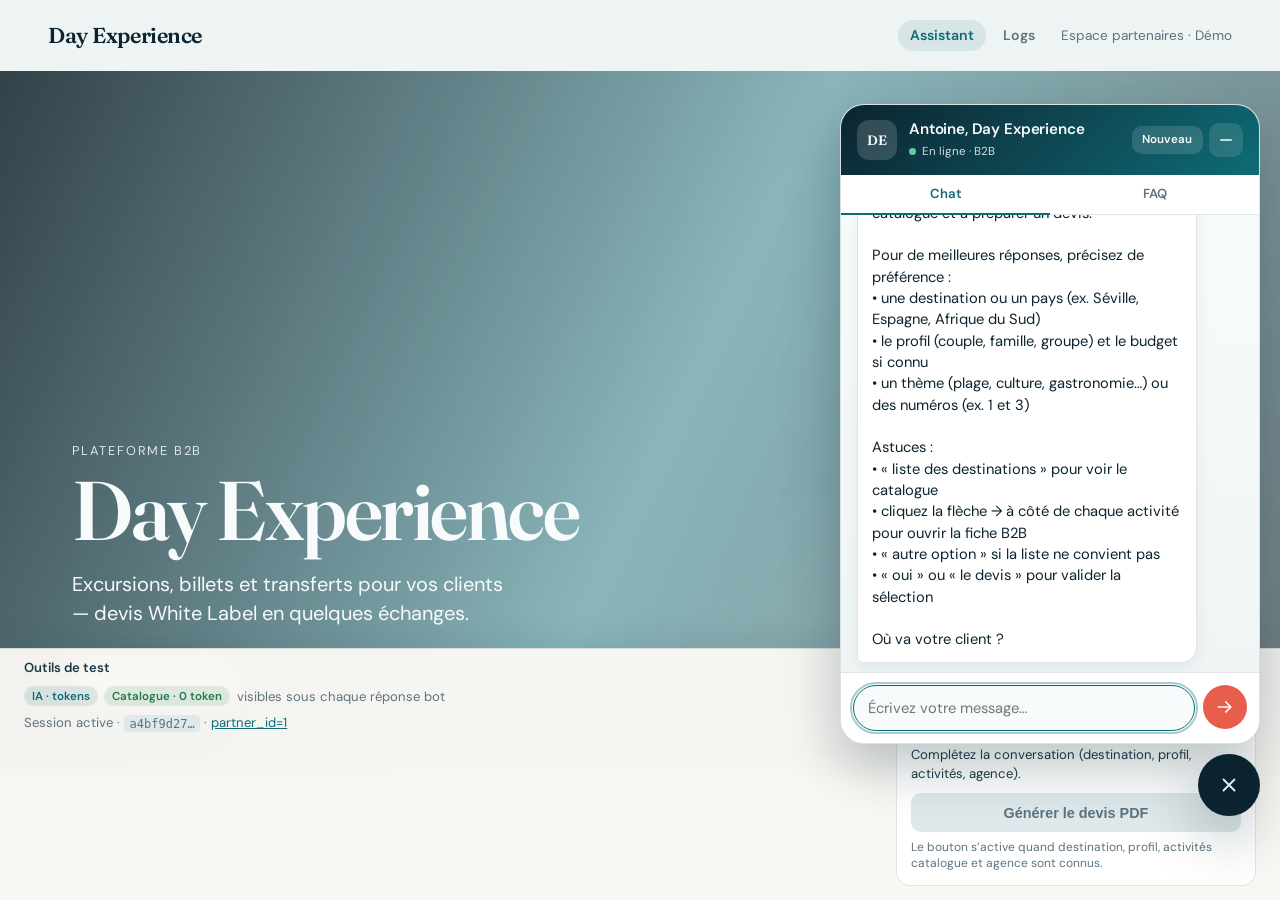
<file: frontend/index.html>
<!DOCTYPE html>
<html lang="fr">
<head>
  <meta charset="UTF-8" />
  <meta name="viewport" content="width=device-width, initial-scale=1.0" />
  <title>Day Experience — Assistant B2B</title>
  <link rel="preconnect" href="https://fonts.googleapis.com" />
  <link rel="preconnect" href="https://fonts.gstatic.com" crossorigin />
  <link href="https://fonts.googleapis.com/css2?family=DM+Sans:ital,opsz,wght@0,9..40,400;0,9..40,500;0,9..40,600;0,9..40,700;1,9..40,400&family=Fraunces:opsz,wght@9..144,500;9..144,600;9..144,700&display=swap" rel="stylesheet" />
  <link rel="stylesheet" href="styles.css" />
</head>
<body>
  <div class="site">
    <nav class="site-nav">
      <a class="brand" href="/">Day Experience</a>
      <div class="nav-links">
        <a href="/" class="nav-link is-active">Assistant</a>
        <a href="/logs" class="nav-link">Logs</a>
        <span class="nav-meta">Espace partenaires · Démo</span>
      </div>
    </nav>

    <section class="hero">
      <div class="hero-media" aria-hidden="true"></div>
      <div class="hero-copy">
        <p class="hero-kicker">Plateforme B2B</p>
        <h1 class="hero-title">Day Experience</h1>
        <p class="hero-lead">
          Excursions, billets et transferts pour vos clients — devis White Label en quelques échanges.
        </p>
        <div class="hero-actions">
          <button type="button" id="hero-open-chat" class="hero-cta">
            Ouvrir l’assistant
          </button>
          <a href="/logs" class="hero-secondary">Voir les logs ops →</a>
        </div>
      </div>
    </section>

    <section class="site-strip" aria-hidden="true">
      <p>Plus de 20&nbsp;000 activités · Destinations mondiales · Tarifs nets agence</p>
    </section>
  </div>

  <button
    type="button"
    id="chat-launcher"
    class="chat-launcher"
    aria-label="Ouvrir l’assistant Day Experience"
    aria-expanded="false"
    aria-controls="chat-widget"
  >
    <span class="launcher-icon launcher-icon-open" aria-hidden="true">
      <svg width="28" height="28" viewBox="0 0 24 24" fill="none">
        <path d="M4 6.5A2.5 2.5 0 0 1 6.5 4h11A2.5 2.5 0 0 1 20 6.5v7a2.5 2.5 0 0 1-2.5 2.5H12l-4 3.5V16H6.5A2.5 2.5 0 0 1 4 13.5v-7Z" stroke="currentColor" stroke-width="1.7" stroke-linejoin="round"/>
        <circle cx="9" cy="10" r="1" fill="currentColor"/>
        <circle cx="12" cy="10" r="1" fill="currentColor"/>
        <circle cx="15" cy="10" r="1" fill="currentColor"/>
      </svg>
    </span>
    <span class="launcher-icon launcher-icon-close" aria-hidden="true">
      <svg width="22" height="22" viewBox="0 0 24 24" fill="none">
        <path d="M6 6l12 12M18 6L6 18" stroke="currentColor" stroke-width="2" stroke-linecap="round"/>
      </svg>
    </span>
  </button>

  <aside
    id="chat-widget"
    class="chat-widget"
    role="dialog"
    aria-label="Assistant Day Experience"
    aria-hidden="true"
  >
    <header class="widget-header">
      <div class="widget-identity">
        <span class="widget-avatar" aria-hidden="true">DE</span>
        <div>
          <strong class="widget-title">Antoine, Day Experience</strong>
          <span class="widget-status"><span class="status-dot"></span> En ligne · B2B</span>
        </div>
      </div>
      <div class="widget-header-actions">
        <button type="button" id="chat-new-session" class="widget-new" aria-label="Nouvelle conversation">
          Nouveau
        </button>
        <button type="button" id="chat-minimize" class="widget-minimize" aria-label="Réduire le chat">
          <svg width="18" height="18" viewBox="0 0 24 24" fill="none" aria-hidden="true">
            <path d="M5 12h14" stroke="currentColor" stroke-width="2" stroke-linecap="round"/>
          </svg>
        </button>
      </div>
    </header>

    <nav class="widget-tabs" role="tablist" aria-label="Assistant">
      <button
        type="button"
        class="widget-tab is-active"
        role="tab"
        id="tab-chat"
        aria-selected="true"
        aria-controls="panel-chat"
        data-tab="chat"
      >
        Chat
      </button>
      <button
        type="button"
        class="widget-tab"
        role="tab"
        id="tab-faq"
        aria-selected="false"
        aria-controls="panel-faq"
        data-tab="faq"
      >
        FAQ
      </button>
    </nav>

    <div id="panel-chat" class="widget-panel is-active" role="tabpanel" aria-labelledby="tab-chat">
      <section id="chat" class="chat" aria-live="polite">
        <div class="message bot">
          <div class="message-body">Bonjour !

Je vous aide à trouver des activités catalogue et à préparer un devis.

Pour de meilleures réponses, précisez de préférence :
• une destination ou un pays (ex. Séville, Espagne, Afrique du Sud)
• le profil (couple, famille, groupe) et le budget si connu
• un thème (plage, culture, gastronomie…) ou des numéros (ex. 1 et 3)

Astuces :
• « liste des destinations » pour voir le catalogue
• cliquez la flèche → à côté de chaque activité pour ouvrir la fiche B2B
• « autre option » si la liste ne convient pas
• « oui » ou « le devis » pour valider la sélection

Où va votre client ?</div>
        </div>
      </section>

      <form id="chat-form" class="chat-form">
        <input
          id="message-input"
          type="text"
          placeholder="Écrivez votre message…"
          autocomplete="off"
          required
        />
        <button type="submit" aria-label="Envoyer">
          <svg width="20" height="20" viewBox="0 0 24 24" fill="none" aria-hidden="true">
            <path d="M4 12h14M13 6l6 6-6 6" stroke="currentColor" stroke-width="2" stroke-linecap="round" stroke-linejoin="round"/>
          </svg>
        </button>
      </form>
    </div>

    <div id="panel-faq" class="widget-panel" role="tabpanel" aria-labelledby="tab-faq" hidden>
      <div class="faq-toolbar">
        <label class="faq-search-label" for="faq-search">Rechercher</label>
        <input
          id="faq-search"
          type="search"
          class="faq-search"
          placeholder="Ex. commission, annulation…"
          autocomplete="off"
        />
      </div>
      <div id="faq-list" class="faq-list" aria-live="polite"></div>
      <p id="faq-empty" class="faq-empty" hidden>Aucun résultat pour cette recherche.</p>
    </div>
  </aside>

  <aside class="dev-dock" aria-label="Outils de test">
    <button type="button" id="dock-toggle" class="dock-toggle" aria-expanded="true">
      <span>Outils de test</span>
      <span class="dock-chevron" aria-hidden="true">▾</span>
    </button>
    <div id="dock-body" class="dock-body">
      <div class="dock-meta">
        <p class="dock-legend">
          <span class="pill pill-llm">IA · tokens</span>
          <span class="pill pill-local">Catalogue · 0 token</span>
          visibles sous chaque réponse bot
        </p>
        <p class="dock-session">
          Session active ·
          <code id="session-display">—</code>
          ·
          <a id="partner-link" href="?partner_id=1">partner_id=1</a>
        </p>
      </div>

      <section id="quote-panel" class="quote-panel">
        <h2 class="quote-heading">Devis manager</h2>
        <div id="quote-summary" class="quote-summary">
          Complétez la conversation (destination, profil, activités, agence).
        </div>
        <button type="button" id="quote-generate-btn" class="quote-generate-btn" disabled>
          Générer le devis PDF
        </button>
        <p id="quote-hint" class="quote-hint">
          Le bouton s’active quand destination, profil, activités catalogue et agence sont connus.
        </p>
      </section>
    </div>
  </aside>

  <script src="app.js"></script>
</body>
</html>
</file>
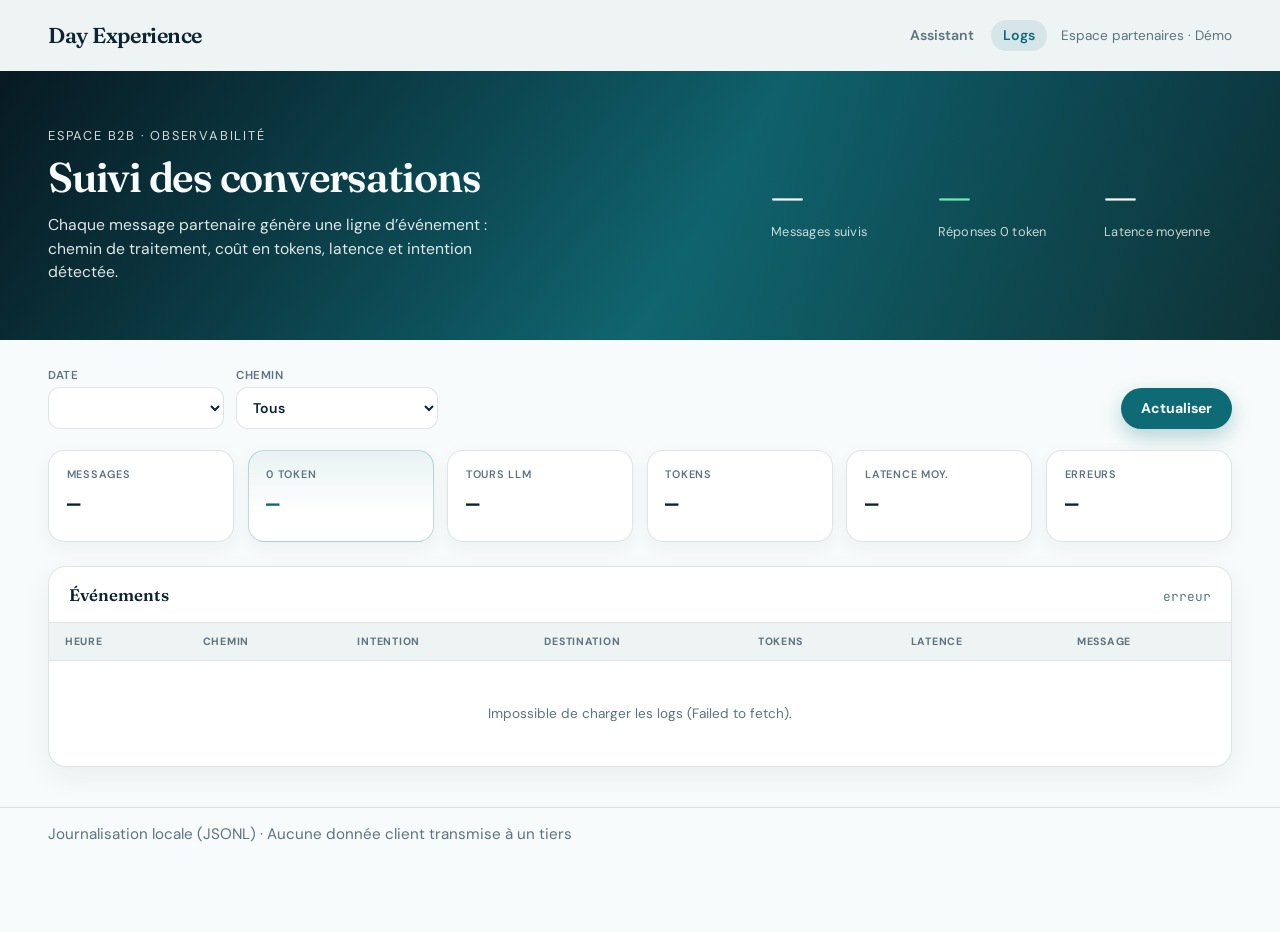
<file: frontend/logs.html>
<!DOCTYPE html>
<html lang="fr">
<head>
  <meta charset="UTF-8" />
  <meta name="viewport" content="width=device-width, initial-scale=1.0" />
  <title>Logs — Day Experience</title>
  <link rel="preconnect" href="https://fonts.googleapis.com" />
  <link rel="preconnect" href="https://fonts.gstatic.com" crossorigin />
  <link href="https://fonts.googleapis.com/css2?family=DM+Sans:ital,opsz,wght@0,9..40,400;0,9..40,500;0,9..40,600;0,9..40,700;1,9..40,400&family=Fraunces:opsz,wght@9..144,500;9..144,600;9..144,700&family=JetBrains+Mono:wght@400;500;600&display=swap" rel="stylesheet" />
  <link rel="stylesheet" href="styles.css" />
  <link rel="stylesheet" href="logs.css" />
</head>
<body class="logs-body">
  <div class="site">
    <nav class="site-nav">
      <a class="brand" href="/">Day Experience</a>
      <div class="nav-links">
        <a href="/" class="nav-link">Assistant</a>
        <a href="/logs" class="nav-link is-active">Logs</a>
        <span class="nav-meta">Espace partenaires · Démo</span>
      </div>
    </nav>

    <section class="ops-hero">
      <div class="ops-hero-copy">
        <p class="hero-kicker">Espace B2B · Observabilité</p>
        <h1 class="ops-title">Suivi des conversations</h1>
        <p class="ops-lead">
          Chaque message partenaire génère une ligne d’événement : chemin de traitement,
          coût en tokens, latence et intention détectée.
        </p>
      </div>
      <div class="ops-stats" aria-hidden="true">
        <div class="ops-stat">
          <strong id="stat-total">—</strong>
          <span>Messages suivis</span>
        </div>
        <div class="ops-stat ops-stat-accent">
          <strong id="stat-zero-pct">—</strong>
          <span>Réponses 0 token</span>
        </div>
        <div class="ops-stat">
          <strong id="stat-latency">—</strong>
          <span>Latence moyenne</span>
        </div>
      </div>
    </section>

    <section class="ops-panel">
      <div class="ops-controls">
        <div class="ops-controls-left">
          <label>
            <span>Date</span>
            <select id="date-select"></select>
          </label>
          <label>
            <span>Chemin</span>
            <select id="path-filter">
              <option value="">Tous</option>
              <option value="deterministic">Déterministe (0 token)</option>
              <option value="nlu">NLU</option>
              <option value="dialog">Dialogue</option>
              <option value="nlu+dialog">NLU + Dialogue</option>
            </select>
          </label>
        </div>
        <button type="button" id="refresh-btn" class="btn-refresh">Actualiser</button>
      </div>

      <div class="kpi-grid" id="kpi-grid" aria-live="polite">
        <article class="kpi">
          <span class="kpi-label">Messages</span>
          <strong id="kpi-total">—</strong>
        </article>
        <article class="kpi kpi-zero">
          <span class="kpi-label">0 token</span>
          <strong id="kpi-zero">—</strong>
        </article>
        <article class="kpi">
          <span class="kpi-label">Tours LLM</span>
          <strong id="kpi-llm">—</strong>
        </article>
        <article class="kpi">
          <span class="kpi-label">Tokens</span>
          <strong id="kpi-tokens">—</strong>
        </article>
        <article class="kpi">
          <span class="kpi-label">Latence moy.</span>
          <strong id="kpi-latency">—</strong>
        </article>
        <article class="kpi">
          <span class="kpi-label">Erreurs</span>
          <strong id="kpi-errors">—</strong>
        </article>
      </div>

      <div class="table-wrap">
        <div class="table-head">
          <h2>Événements</h2>
          <span id="table-meta" class="table-meta">—</span>
        </div>
        <div class="table-scroll">
          <table>
            <thead>
              <tr>
                <th>Heure</th>
                <th>Chemin</th>
                <th>Intention</th>
                <th>Destination</th>
                <th>Tokens</th>
                <th>Latence</th>
                <th>Message</th>
              </tr>
            </thead>
            <tbody id="logs-tbody">
              <tr class="empty-row"><td colspan="7">Chargement…</td></tr>
            </tbody>
          </table>
        </div>
      </div>
    </section>

    <section class="site-strip" aria-hidden="true">
      <p>Journalisation locale (JSONL) · Aucune donnée client transmise à un tiers</p>
    </section>
  </div>
  <script src="logs.js"></script>
</body>
</html>
</file>
<file: frontend/styles.css>
:root {
  --ink: #0c2430;
  --ink-soft: #1a3a48;
  --sand: #eef3f4;
  --sand-deep: #dfe8ea;
  --foam: #f7fbfb;
  --sea: #0e6b75;
  --sea-bright: #128a96;
  --coral: #e85d4c;
  --coral-deep: #d44938;
  --mist: #5c7380;
  --line: rgba(12, 36, 48, 0.12);
  --shadow: 0 22px 56px rgba(12, 36, 48, 0.28);
  --radius-lg: 24px;
  --font-display: "Fraunces", Georgia, serif;
  --font-body: "DM Sans", sans-serif;
  --widget-w: min(420px, calc(100vw - 1.5rem));
  --widget-h: min(640px, calc(100vh - 7rem));
  --dock-h: auto;
}

* {
  box-sizing: border-box;
}

html,
body {
  margin: 0;
  min-height: 100%;
}

body {
  font-family: var(--font-body);
  color: var(--ink);
  background: var(--sand);
  overflow-x: hidden;
}

/* ——— Site backdrop ——— */
.site {
  min-height: 100vh;
  display: flex;
  flex-direction: column;
}

.site-nav {
  display: flex;
  align-items: center;
  justify-content: space-between;
  gap: 1rem;
  padding: 1.25rem clamp(1.25rem, 4vw, 3rem);
  position: relative;
  z-index: 2;
}

.brand {
  font-family: var(--font-display);
  font-size: 1.35rem;
  font-weight: 600;
  letter-spacing: -0.02em;
  color: inherit;
  text-decoration: none;
}

.nav-links {
  display: flex;
  align-items: center;
  gap: 0.35rem;
  flex-wrap: wrap;
  justify-content: flex-end;
}

.nav-link {
  font-size: 0.88rem;
  font-weight: 600;
  color: var(--mist);
  text-decoration: none;
  padding: 0.4rem 0.75rem;
  border-radius: 999px;
  transition: color 0.15s ease, background 0.15s ease;
}

.nav-link:hover {
  color: var(--ink);
  background: rgba(12, 36, 48, 0.05);
}

.nav-link.is-active {
  color: var(--sea);
  background: rgba(14, 107, 117, 0.1);
}

.nav-meta {
  font-size: 0.85rem;
  color: var(--mist);
  margin-left: 0.5rem;
}

.hero {
  flex: 1;
  position: relative;
  display: grid;
  align-items: end;
  min-height: 78vh;
  padding: clamp(2rem, 6vw, 4.5rem);
  color: var(--foam);
  overflow: hidden;
  animation: hero-in 0.9s ease-out both;
}

.hero-media {
  position: absolute;
  inset: 0;
  background:
    linear-gradient(115deg, rgba(7, 24, 32, 0.82) 0%, rgba(14, 107, 117, 0.45) 52%, rgba(7, 24, 32, 0.55) 100%),
    url("https://images.unsplash.com/photo-1488646953014-85cb44e25828?auto=format&fit=crop&w=1920&q=80")
      center / cover no-repeat;
  transform: scale(1.02);
  animation: hero-zoom 18s ease-in-out infinite alternate;
}

.hero-media::after {
  content: "";
  position: absolute;
  inset: auto -10% -30% 40%;
  height: 70%;
  background: radial-gradient(circle, rgba(250, 248, 244, 0.14), transparent 65%);
  pointer-events: none;
  animation: drift 12s ease-in-out infinite alternate;
}

.hero-copy {
  position: relative;
  z-index: 1;
  max-width: 36rem;
}

.hero-kicker {
  margin: 0 0 0.75rem;
  font-size: 0.8rem;
  letter-spacing: 0.14em;
  text-transform: uppercase;
  opacity: 0.85;
}

.hero-title {
  margin: 0;
  font-family: var(--font-display);
  font-size: clamp(2.8rem, 8vw, 5.2rem);
  font-weight: 600;
  letter-spacing: -0.03em;
  line-height: 0.95;
  animation: rise 0.85s 0.1s ease-out both;
}

.hero-lead {
  margin: 1.25rem 0 0;
  font-size: clamp(1.05rem, 2.2vw, 1.25rem);
  line-height: 1.45;
  max-width: 28rem;
  opacity: 0.92;
  animation: rise 0.85s 0.22s ease-out both;
}

.hero-actions {
  display: flex;
  flex-wrap: wrap;
  align-items: center;
  gap: 1rem;
  margin-top: 1.75rem;
  animation: rise 0.85s 0.35s ease-out both;
}

.hero-cta {
  border: none;
  border-radius: 999px;
  padding: 0.85rem 1.35rem;
  background: var(--foam);
  color: var(--ink);
  font: inherit;
  font-size: 0.95rem;
  font-weight: 700;
  cursor: pointer;
  box-shadow: 0 10px 28px rgba(0, 0, 0, 0.22);
  transition: transform 0.18s ease, box-shadow 0.18s ease;
}

.hero-cta:hover {
  transform: translateY(-2px);
  box-shadow: 0 14px 34px rgba(0, 0, 0, 0.28);
}

.hero-secondary {
  color: rgba(247, 251, 251, 0.88);
  font-size: 0.92rem;
  font-weight: 600;
  text-decoration: none;
  border-bottom: 1px solid rgba(247, 251, 251, 0.35);
  padding-bottom: 0.1rem;
}

.hero-secondary:hover {
  color: #fff;
  border-bottom-color: #fff;
}

.site-strip {
  padding: 1rem clamp(1.25rem, 4vw, 3rem) 5.5rem;
  background: var(--foam);
  border-top: 1px solid var(--line);
}

.site-strip p {
  margin: 0;
  color: var(--mist);
  font-size: 0.95rem;
}

@keyframes hero-in {
  from { opacity: 0.6; }
  to { opacity: 1; }
}

@keyframes hero-zoom {
  from { transform: scale(1.02); }
  to { transform: scale(1.08); }
}

@keyframes rise {
  from { opacity: 0; transform: translateY(14px); }
  to { opacity: 1; transform: translateY(0); }
}

@keyframes drift {
  from { transform: translate3d(0, 0, 0); }
  to { transform: translate3d(-4%, 6%, 0); }
}

@keyframes widget-in {
  from { opacity: 0; transform: translateY(16px) scale(0.96); }
  to { opacity: 1; transform: translateY(0) scale(1); }
}

@keyframes pulse-dot {
  0%, 100% { opacity: 1; transform: scale(1); }
  50% { opacity: 0.55; transform: scale(0.85); }
}

@keyframes launcher-pulse {
  0%, 100% { box-shadow: var(--shadow), 0 0 0 0 rgba(14, 107, 117, 0.35); }
  50% { box-shadow: var(--shadow), 0 0 0 12px rgba(14, 107, 117, 0); }
}

@keyframes typing-bounce {
  0%, 80%, 100% { transform: translateY(0); opacity: 0.45; }
  40% { transform: translateY(-3px); opacity: 1; }
}

/* ——— Launcher ——— */
.chat-launcher {
  position: fixed;
  right: 1.25rem;
  bottom: 5.25rem;
  z-index: 40;
  width: 62px;
  height: 62px;
  border: none;
  border-radius: 999px;
  background: var(--sea);
  color: var(--foam);
  box-shadow: var(--shadow);
  cursor: pointer;
  display: grid;
  place-items: center;
  transition: transform 0.2s ease, background 0.2s ease, box-shadow 0.2s ease;
  animation: launcher-pulse 2.4s ease-out infinite;
}

.chat-launcher:hover {
  background: var(--sea-bright);
  transform: translateY(-2px) scale(1.03);
  animation: none;
}

.chat-launcher:focus-visible {
  outline: 3px solid var(--coral);
  outline-offset: 3px;
}

.chat-launcher.is-open {
  background: var(--ink);
  animation: none;
}

.launcher-icon {
  display: grid;
  place-items: center;
  transition: opacity 0.2s ease, transform 0.2s ease;
}

.launcher-icon-close {
  position: absolute;
  opacity: 0;
  transform: rotate(-45deg) scale(0.8);
}

.chat-launcher.is-open .launcher-icon-open {
  opacity: 0;
  transform: rotate(45deg) scale(0.8);
}

.chat-launcher.is-open .launcher-icon-close {
  opacity: 1;
  transform: rotate(0) scale(1);
}

/* ——— Chat widget ——— */
.chat-widget {
  position: fixed;
  right: 1.25rem;
  bottom: calc(5.25rem + 72px);
  z-index: 50;
  width: var(--widget-w);
  height: var(--widget-h);
  max-height: var(--widget-h);
  display: flex;
  flex-direction: column;
  background: var(--foam);
  border-radius: var(--radius-lg);
  box-shadow: var(--shadow);
  border: 1px solid var(--line);
  overflow: hidden;
  opacity: 0;
  pointer-events: none;
  transform: translateY(16px) scale(0.96);
  transform-origin: bottom right;
}

.chat-widget.is-open {
  opacity: 1;
  pointer-events: auto;
  animation: widget-in 0.28s cubic-bezier(0.22, 1, 0.36, 1) both;
}

.widget-header {
  display: flex;
  align-items: center;
  justify-content: space-between;
  gap: 0.75rem;
  padding: 0.9rem 1rem;
  background: linear-gradient(135deg, var(--ink) 0%, var(--sea) 100%);
  color: var(--foam);
}

.widget-identity {
  display: flex;
  align-items: center;
  gap: 0.75rem;
  min-width: 0;
}

.widget-avatar {
  flex-shrink: 0;
  width: 40px;
  height: 40px;
  border-radius: 12px;
  display: grid;
  place-items: center;
  background: rgba(250, 248, 244, 0.16);
  font-family: var(--font-display);
  font-size: 0.85rem;
  font-weight: 600;
}

.widget-title {
  display: block;
  font-size: 0.95rem;
  font-weight: 600;
  letter-spacing: -0.01em;
}

.widget-status {
  display: inline-flex;
  align-items: center;
  gap: 0.35rem;
  font-size: 0.72rem;
  opacity: 0.85;
}

.status-dot {
  width: 7px;
  height: 7px;
  border-radius: 50%;
  background: #6ee7b7;
  animation: pulse-dot 2s ease-in-out infinite;
}

.widget-header-actions {
  display: flex;
  align-items: center;
  gap: 0.4rem;
  flex-shrink: 0;
}

.widget-new {
  border: none;
  background: rgba(250, 248, 244, 0.14);
  color: var(--foam);
  font: inherit;
  font-size: 0.72rem;
  font-weight: 600;
  padding: 0.4rem 0.65rem;
  border-radius: 10px;
  cursor: pointer;
  white-space: nowrap;
}

.widget-new:hover {
  background: rgba(250, 248, 244, 0.24);
}

.widget-minimize {
  border: none;
  background: rgba(250, 248, 244, 0.12);
  color: var(--foam);
  width: 34px;
  height: 34px;
  border-radius: 10px;
  cursor: pointer;
  display: grid;
  place-items: center;
}

.widget-minimize:hover {
  background: rgba(250, 248, 244, 0.22);
}

.widget-tabs {
  display: flex;
  gap: 0;
  border-bottom: 1px solid var(--line);
  background: #fff;
  flex-shrink: 0;
}

.widget-tab {
  flex: 1;
  border: none;
  background: transparent;
  padding: 0.65rem 0.5rem;
  font: inherit;
  font-size: 0.82rem;
  font-weight: 600;
  color: var(--mist);
  cursor: pointer;
  border-bottom: 2px solid transparent;
  margin-bottom: -1px;
  transition: color 0.15s ease, border-color 0.15s ease;
}

.widget-tab:hover {
  color: var(--ink);
}

.widget-tab.is-active {
  color: var(--sea);
  border-bottom-color: var(--sea);
}

.widget-panel {
  display: none;
  flex: 1 1 auto;
  min-height: 0;
  flex-direction: column;
  overflow: hidden;
}

.widget-panel.is-active {
  display: flex;
}

.chat {
  flex: 1;
  overflow-y: auto;
  padding: 1rem;
  display: flex;
  flex-direction: column;
  gap: 0.75rem;
  background:
    linear-gradient(180deg, var(--foam), var(--sand) 120%);
}

.faq-toolbar {
  padding: 0.75rem 0.85rem 0.5rem;
  background: var(--foam);
  border-bottom: 1px solid var(--line);
  flex-shrink: 0;
}

.faq-search-label {
  position: absolute;
  width: 1px;
  height: 1px;
  overflow: hidden;
  clip: rect(0 0 0 0);
}

.faq-search {
  width: 100%;
  padding: 0.65rem 0.85rem;
  border: 1px solid var(--line);
  border-radius: 12px;
  background: #fff;
  color: var(--ink);
  font: inherit;
  font-size: 0.88rem;
}

.faq-search:focus {
  outline: 2px solid rgba(14, 107, 117, 0.35);
  outline-offset: 1px;
  border-color: var(--sea);
}

.faq-list {
  flex: 1 1 auto;
  min-height: 0;
  overflow-x: hidden;
  overflow-y: auto;
  padding: 0.65rem 0.75rem 1rem;
  background: linear-gradient(180deg, var(--foam), var(--sand) 120%);
  -webkit-overflow-scrolling: touch;
}

.faq-item {
  display: block;
  flex: none;
  flex-shrink: 0;
  width: 100%;
  margin: 0 0 0.55rem;
  border: 1px solid var(--line);
  border-radius: 12px;
  background: #fff;
  overflow: visible;
  box-sizing: border-box;
}

.faq-item:last-child {
  margin-bottom: 0;
}

.faq-item-q {
  width: 100%;
  display: flex;
  align-items: flex-start;
  justify-content: space-between;
  gap: 0.6rem;
  padding: 0.75rem 0.85rem;
  border: none;
  background: transparent;
  text-align: left;
  font: inherit;
  font-size: 0.84rem;
  font-weight: 600;
  color: var(--ink);
  cursor: pointer;
  line-height: 1.4;
  box-sizing: border-box;
}

.faq-item-q:hover {
  background: rgba(14, 107, 117, 0.06);
}

.faq-item-text {
  flex: 1 1 auto;
  min-width: 0;
  display: block;
}

.faq-item-cat {
  display: block;
  font-size: 0.68rem;
  font-weight: 500;
  color: var(--sea);
  margin-bottom: 0.25rem;
  text-transform: uppercase;
  letter-spacing: 0.04em;
  line-height: 1.2;
}

.faq-item-title {
  display: block;
  font-size: 0.84rem;
  font-weight: 600;
  color: var(--ink);
  line-height: 1.4;
  white-space: normal;
  overflow-wrap: anywhere;
}

.faq-chevron {
  flex: 0 0 auto;
  opacity: 0.45;
  transition: transform 0.18s ease;
  margin-top: 0.2rem;
  line-height: 0;
}

.faq-item.is-open .faq-chevron {
  transform: rotate(180deg);
}

.faq-item-a {
  display: none;
  padding: 0 0.85rem 0.85rem;
  font-size: 0.82rem;
  line-height: 1.5;
  color: var(--ink-soft);
  border-top: 1px solid var(--line);
}

.faq-item.is-open .faq-item-a {
  display: block;
  padding-top: 0.7rem;
}

.faq-ask {
  display: inline-block;
  margin-top: 0.6rem;
  border: none;
  background: transparent;
  color: var(--sea);
  font: inherit;
  font-size: 0.78rem;
  font-weight: 600;
  cursor: pointer;
  padding: 0;
  text-decoration: underline;
  text-underline-offset: 2px;
}

.faq-ask:hover {
  color: var(--sea-bright);
}

.faq-empty {
  margin: 0;
  padding: 1.5rem 1rem;
  text-align: center;
  font-size: 0.85rem;
  color: var(--mist);
  flex-shrink: 0;
}

.message {
  max-width: 88%;
  padding: 0.7rem 0.9rem;
  border-radius: 16px;
  line-height: 1.45;
  font-size: 0.92rem;
}

.message-body {
  white-space: pre-wrap;
  word-break: break-word;
}

.message-body a {
  color: var(--brand, #c45c26);
  text-decoration: underline;
  word-break: break-all;
}

.message-body a:hover {
  opacity: 0.85;
}

.message-body a.activity-arrow {
  display: inline-flex;
  align-items: center;
  justify-content: center;
  margin-left: 0.4rem;
  padding: 0.12rem 0.45rem;
  font-size: 1.1em;
  font-weight: 700;
  line-height: 1;
  color: var(--sea);
  text-decoration: none;
  word-break: normal;
  border-radius: 8px;
  background: rgba(14, 107, 117, 0.1);
  border: 1px solid rgba(14, 107, 117, 0.18);
  vertical-align: middle;
  transition: background 0.15s ease, transform 0.15s ease, border-color 0.15s ease;
}

.message-body a.activity-arrow:hover {
  opacity: 1;
  background: rgba(14, 107, 117, 0.18);
  border-color: rgba(14, 107, 117, 0.35);
  transform: translateX(3px);
}

.message.bot {
  align-self: flex-start;
  background: #fff;
  border: 1px solid var(--line);
  border-bottom-left-radius: 6px;
  color: var(--ink);
  box-shadow: 0 6px 18px rgba(12, 36, 48, 0.06);
}

.message.user {
  align-self: flex-end;
  background: var(--sea);
  color: var(--foam);
  border-bottom-right-radius: 6px;
  box-shadow: 0 6px 16px rgba(14, 107, 117, 0.25);
}

.message.typing {
  padding: 0.85rem 1rem;
}

.typing-dots {
  display: inline-flex;
  gap: 0.28rem;
  align-items: center;
}

.typing-dots span {
  width: 7px;
  height: 7px;
  border-radius: 50%;
  background: var(--mist);
  animation: typing-bounce 1.1s ease-in-out infinite;
}

.typing-dots span:nth-child(2) { animation-delay: 0.15s; }
.typing-dots span:nth-child(3) { animation-delay: 0.3s; }

.usage-badge {
  margin-top: 0.45rem;
  font-size: 0.68rem;
  opacity: 0.9;
  padding-top: 0.35rem;
  border-top: 1px solid var(--line);
  font-variant-numeric: tabular-nums;
}

.usage-llm {
  color: var(--sea);
}

.usage-local {
  color: #1f7a4d;
}

.chat-form {
  display: flex;
  gap: 0.5rem;
  padding: 0.75rem;
  border-top: 1px solid var(--line);
  background: #fff;
}

.chat-form input {
  flex: 1;
  padding: 0.75rem 0.9rem;
  border: 1px solid var(--line);
  border-radius: 999px;
  background: var(--foam);
  color: var(--ink);
  font: inherit;
  font-size: 0.92rem;
}

.chat-form input:focus {
  outline: 2px solid rgba(14, 107, 117, 0.35);
  outline-offset: 1px;
  border-color: var(--sea);
}

.chat-form button {
  width: 44px;
  height: 44px;
  border: none;
  border-radius: 999px;
  background: var(--coral);
  color: #fff;
  cursor: pointer;
  display: grid;
  place-items: center;
  transition: background 0.15s ease, transform 0.15s ease;
}

.chat-form button:hover {
  background: var(--coral-deep);
  transform: scale(1.04);
}

.quote-download {
  display: flex;
  flex-direction: column;
  gap: 0.5rem;
}

.quote-download p {
  margin: 0;
}

.quote-btn {
  display: inline-block;
  padding: 0.5rem 0.9rem;
  background: var(--sea);
  color: var(--foam);
  border-radius: 999px;
  font-weight: 600;
  font-size: 0.85rem;
  text-decoration: none;
  width: fit-content;
}

.quote-btn:hover {
  background: var(--sea-bright);
}

/* ——— Dev dock (test) ——— */
.dev-dock {
  position: fixed;
  left: 0;
  right: 0;
  bottom: 0;
  z-index: 30;
  background: rgba(250, 248, 244, 0.96);
  backdrop-filter: blur(10px);
  border-top: 1px solid var(--line);
  box-shadow: 0 -8px 30px rgba(12, 36, 48, 0.08);
}

.dock-toggle {
  width: 100%;
  display: flex;
  align-items: center;
  justify-content: space-between;
  gap: 1rem;
  padding: 0.65rem clamp(1rem, 3vw, 1.5rem);
  border: none;
  background: transparent;
  font: inherit;
  font-size: 0.82rem;
  font-weight: 600;
  color: var(--ink-soft);
  cursor: pointer;
}

.dock-chevron {
  transition: transform 0.2s ease;
}

.dev-dock.is-collapsed .dock-chevron {
  transform: rotate(-90deg);
}

.dev-dock.is-collapsed .dock-body {
  display: none;
}

.dock-body {
  padding: 0 clamp(1rem, 3vw, 1.5rem) 0.9rem;
  display: grid;
  grid-template-columns: 1fr minmax(240px, 360px);
  gap: 1rem;
  align-items: start;
  max-height: 42vh;
  overflow: auto;
}

.dock-meta {
  font-size: 0.82rem;
  color: var(--mist);
}

.dock-legend {
  margin: 0 0 0.5rem;
  display: flex;
  flex-wrap: wrap;
  gap: 0.4rem;
  align-items: center;
}

.pill {
  display: inline-block;
  padding: 0.15rem 0.5rem;
  border-radius: 999px;
  font-size: 0.72rem;
  font-weight: 600;
}

.pill-llm {
  background: rgba(14, 107, 117, 0.12);
  color: var(--sea);
}

.pill-local {
  background: rgba(31, 122, 77, 0.12);
  color: #1f7a4d;
}

.dock-session {
  margin: 0;
}

.dock-session code {
  font-size: 0.75rem;
  background: var(--sand-deep);
  padding: 0.1rem 0.35rem;
  border-radius: 4px;
}

.dock-session a {
  color: var(--sea);
}

.quote-panel {
  padding: 0.85rem;
  background: #fff;
  border: 1px solid var(--line);
  border-radius: 14px;
}

.quote-heading {
  margin: 0 0 0.5rem;
  font-size: 0.8rem;
  font-weight: 700;
  letter-spacing: 0.04em;
  text-transform: uppercase;
  color: var(--mist);
}

.quote-summary {
  white-space: pre-line;
  font-size: 0.82rem;
  color: var(--ink-soft);
  margin-bottom: 0.65rem;
  line-height: 1.45;
  max-height: 8rem;
  overflow: auto;
}

.quote-generate-btn {
  width: 100%;
  padding: 0.7rem 1rem;
  border: none;
  border-radius: 10px;
  background: var(--sea);
  color: var(--foam);
  font-weight: 700;
  font-size: 0.9rem;
  cursor: pointer;
}

.quote-generate-btn:disabled {
  background: var(--sand-deep);
  color: var(--mist);
  cursor: not-allowed;
}

.quote-generate-btn:not(:disabled):hover {
  background: var(--sea-bright);
}

.quote-hint {
  margin: 0.45rem 0 0;
  font-size: 0.75rem;
  color: var(--mist);
}

@media (max-width: 760px) {
  .dock-body {
    grid-template-columns: 1fr;
  }

  .chat-launcher {
    bottom: 4.5rem;
    right: 1rem;
  }

  .chat-widget {
    right: 0.75rem;
    left: 0.75rem;
    width: auto;
    bottom: calc(4.5rem + 68px);
    height: min(70vh, 560px);
  }

  .hero {
    min-height: 68vh;
  }
}

@media (max-width: 480px) {
  .site-nav {
    flex-direction: column;
    align-items: flex-start;
    gap: 0.25rem;
  }
}
</file>
<file: frontend/logs.css>
/* Page Logs — mêmes tokens que styles.css (nav, hero-kicker, site-strip). */

body.logs-body {
  background: var(--sand);
}

body.logs-body .site {
  min-height: auto;
}

/* ——— Bannière ops (façon page B2B : titre + chiffres) ——— */
.ops-hero {
  position: relative;
  display: flex;
  flex-wrap: wrap;
  align-items: center;
  justify-content: space-between;
  gap: 2rem;
  padding: clamp(2rem, 5vw, 3.5rem) clamp(1.25rem, 4vw, 3rem);
  color: var(--foam);
  background:
    linear-gradient(120deg, rgba(7, 24, 32, 0.88) 0%, rgba(14, 107, 117, 0.72) 55%, rgba(7, 24, 32, 0.7) 100%),
    linear-gradient(160deg, #0c2430 0%, #134e5a 55%, #1f6f6a 100%);
  overflow: hidden;
  animation: rise 0.6s ease-out both;
}

.ops-hero-copy {
  position: relative;
  z-index: 1;
  max-width: 30rem;
}

.ops-title {
  margin: 0.5rem 0 0;
  font-family: var(--font-display);
  font-size: clamp(1.9rem, 4vw, 2.6rem);
  font-weight: 600;
  letter-spacing: -0.03em;
  line-height: 1.05;
}

.ops-lead {
  margin: 0.85rem 0 0;
  font-size: 0.98rem;
  line-height: 1.5;
  opacity: 0.9;
  max-width: 30rem;
}

.ops-stats {
  position: relative;
  z-index: 1;
  display: flex;
  gap: clamp(1.25rem, 3vw, 2.5rem);
  flex-wrap: wrap;
}

.ops-stat {
  display: flex;
  flex-direction: column;
  gap: 0.2rem;
  min-width: 8rem;
}

.ops-stat strong {
  font-family: var(--font-display);
  font-size: clamp(1.9rem, 3.4vw, 2.5rem);
  font-weight: 600;
  letter-spacing: -0.02em;
}

.ops-stat span {
  font-size: 0.8rem;
  letter-spacing: 0.02em;
  opacity: 0.8;
}

.ops-stat-accent strong {
  color: #6ee7b7;
}

/* ——— Panneau contrôles + KPIs + table (fond clair, cohérent avec le site) ——— */
.ops-panel {
  padding: 1.75rem clamp(1.25rem, 4vw, 3rem) 2.5rem;
  background: var(--foam);
}

.ops-controls {
  display: flex;
  flex-wrap: wrap;
  align-items: flex-end;
  justify-content: space-between;
  gap: 1rem;
  margin-bottom: 1.35rem;
}

.ops-controls-left {
  display: flex;
  flex-wrap: wrap;
  gap: 0.75rem;
}

.ops-controls label {
  display: flex;
  flex-direction: column;
  gap: 0.3rem;
  font-size: 0.72rem;
  font-weight: 600;
  letter-spacing: 0.05em;
  text-transform: uppercase;
  color: var(--mist);
}

.ops-controls select {
  min-width: 11rem;
  padding: 0.6rem 0.75rem;
  border-radius: 12px;
  border: 1px solid var(--line);
  background: #fff;
  color: var(--ink);
  font: inherit;
  font-size: 0.88rem;
}

.ops-controls select:focus {
  outline: 2px solid rgba(14, 107, 117, 0.3);
  outline-offset: 1px;
  border-color: var(--sea);
}

.btn-refresh {
  border: none;
  border-radius: 999px;
  padding: 0.7rem 1.25rem;
  background: var(--sea);
  color: var(--foam);
  font: inherit;
  font-size: 0.88rem;
  font-weight: 700;
  cursor: pointer;
  box-shadow: 0 8px 20px rgba(14, 107, 117, 0.28);
  transition: transform 0.15s ease, background 0.15s ease, box-shadow 0.15s ease;
}

.btn-refresh:hover {
  background: var(--sea-bright);
  transform: translateY(-1px);
  box-shadow: 0 10px 24px rgba(14, 107, 117, 0.32);
}

.kpi-grid {
  display: grid;
  grid-template-columns: repeat(6, minmax(0, 1fr));
  gap: 0.85rem;
  margin-bottom: 1.5rem;
  animation: rise 0.55s 0.08s ease-out both;
}

.kpi {
  background: #fff;
  border: 1px solid var(--line);
  border-radius: 16px;
  padding: 1rem 1.1rem;
  min-height: 92px;
  box-shadow: 0 6px 18px rgba(12, 36, 48, 0.05);
}

.kpi-label {
  display: block;
  font-size: 0.68rem;
  font-weight: 600;
  letter-spacing: 0.07em;
  text-transform: uppercase;
  color: var(--mist);
  margin-bottom: 0.5rem;
}

.kpi strong {
  font-family: "JetBrains Mono", ui-monospace, monospace;
  font-size: 1.4rem;
  font-weight: 600;
  color: var(--ink);
  letter-spacing: -0.02em;
}

.kpi-zero {
  border-color: rgba(14, 107, 117, 0.25);
  background: linear-gradient(180deg, rgba(14, 107, 117, 0.06), #fff 70%);
}

.kpi-zero strong { color: var(--sea); }

.table-wrap {
  background: #fff;
  border: 1px solid var(--line);
  border-radius: 18px;
  overflow: hidden;
  box-shadow: 0 10px 28px rgba(12, 36, 48, 0.06);
  animation: rise 0.55s 0.16s ease-out both;
}

.table-head {
  display: flex;
  align-items: baseline;
  justify-content: space-between;
  gap: 1rem;
  padding: 1.1rem 1.25rem;
  border-bottom: 1px solid var(--line);
}

.table-head h2 {
  margin: 0;
  font-family: var(--font-display);
  font-size: 1.05rem;
  font-weight: 600;
  color: var(--ink);
}

.table-meta {
  font-size: 0.8rem;
  color: var(--mist);
  font-family: "JetBrains Mono", ui-monospace, monospace;
}

.table-scroll {
  overflow-x: auto;
  max-height: min(58vh, 600px);
  overflow-y: auto;
}

table {
  width: 100%;
  border-collapse: collapse;
  font-size: 0.85rem;
}

th {
  text-align: left;
  padding: 0.75rem 1rem;
  font-size: 0.66rem;
  letter-spacing: 0.07em;
  text-transform: uppercase;
  color: var(--mist);
  background: var(--sand);
  position: sticky;
  top: 0;
  z-index: 1;
}

td {
  padding: 0.8rem 1rem;
  border-top: 1px solid var(--line);
  vertical-align: top;
  color: var(--ink-soft);
}

tbody tr:hover td {
  background: rgba(14, 107, 117, 0.04);
}

.empty-row td {
  text-align: center;
  color: var(--mist);
  padding: 2.75rem 1rem;
}

.mono {
  font-family: "JetBrains Mono", ui-monospace, monospace;
  font-size: 0.8rem;
}

.path-pill {
  display: inline-flex;
  align-items: center;
  padding: 0.22rem 0.6rem;
  border-radius: 999px;
  font-family: "JetBrains Mono", ui-monospace, monospace;
  font-size: 0.72rem;
  font-weight: 600;
  white-space: nowrap;
}

.path-deterministic {
  color: #0d8f5c;
  background: rgba(13, 143, 92, 0.12);
}

.path-nlu,
.path-dialog,
.path-nlu-dialog {
  color: #1f6fb2;
  background: rgba(31, 111, 178, 0.12);
}

.preview {
  color: var(--mist);
  max-width: 240px;
  white-space: nowrap;
  overflow: hidden;
  text-overflow: ellipsis;
}

@media (max-width: 1080px) {
  .kpi-grid {
    grid-template-columns: repeat(3, minmax(0, 1fr));
  }
}

@media (max-width: 720px) {
  .ops-hero {
    flex-direction: column;
    align-items: flex-start;
  }

  .kpi-grid {
    grid-template-columns: repeat(2, minmax(0, 1fr));
  }
}
</file>
